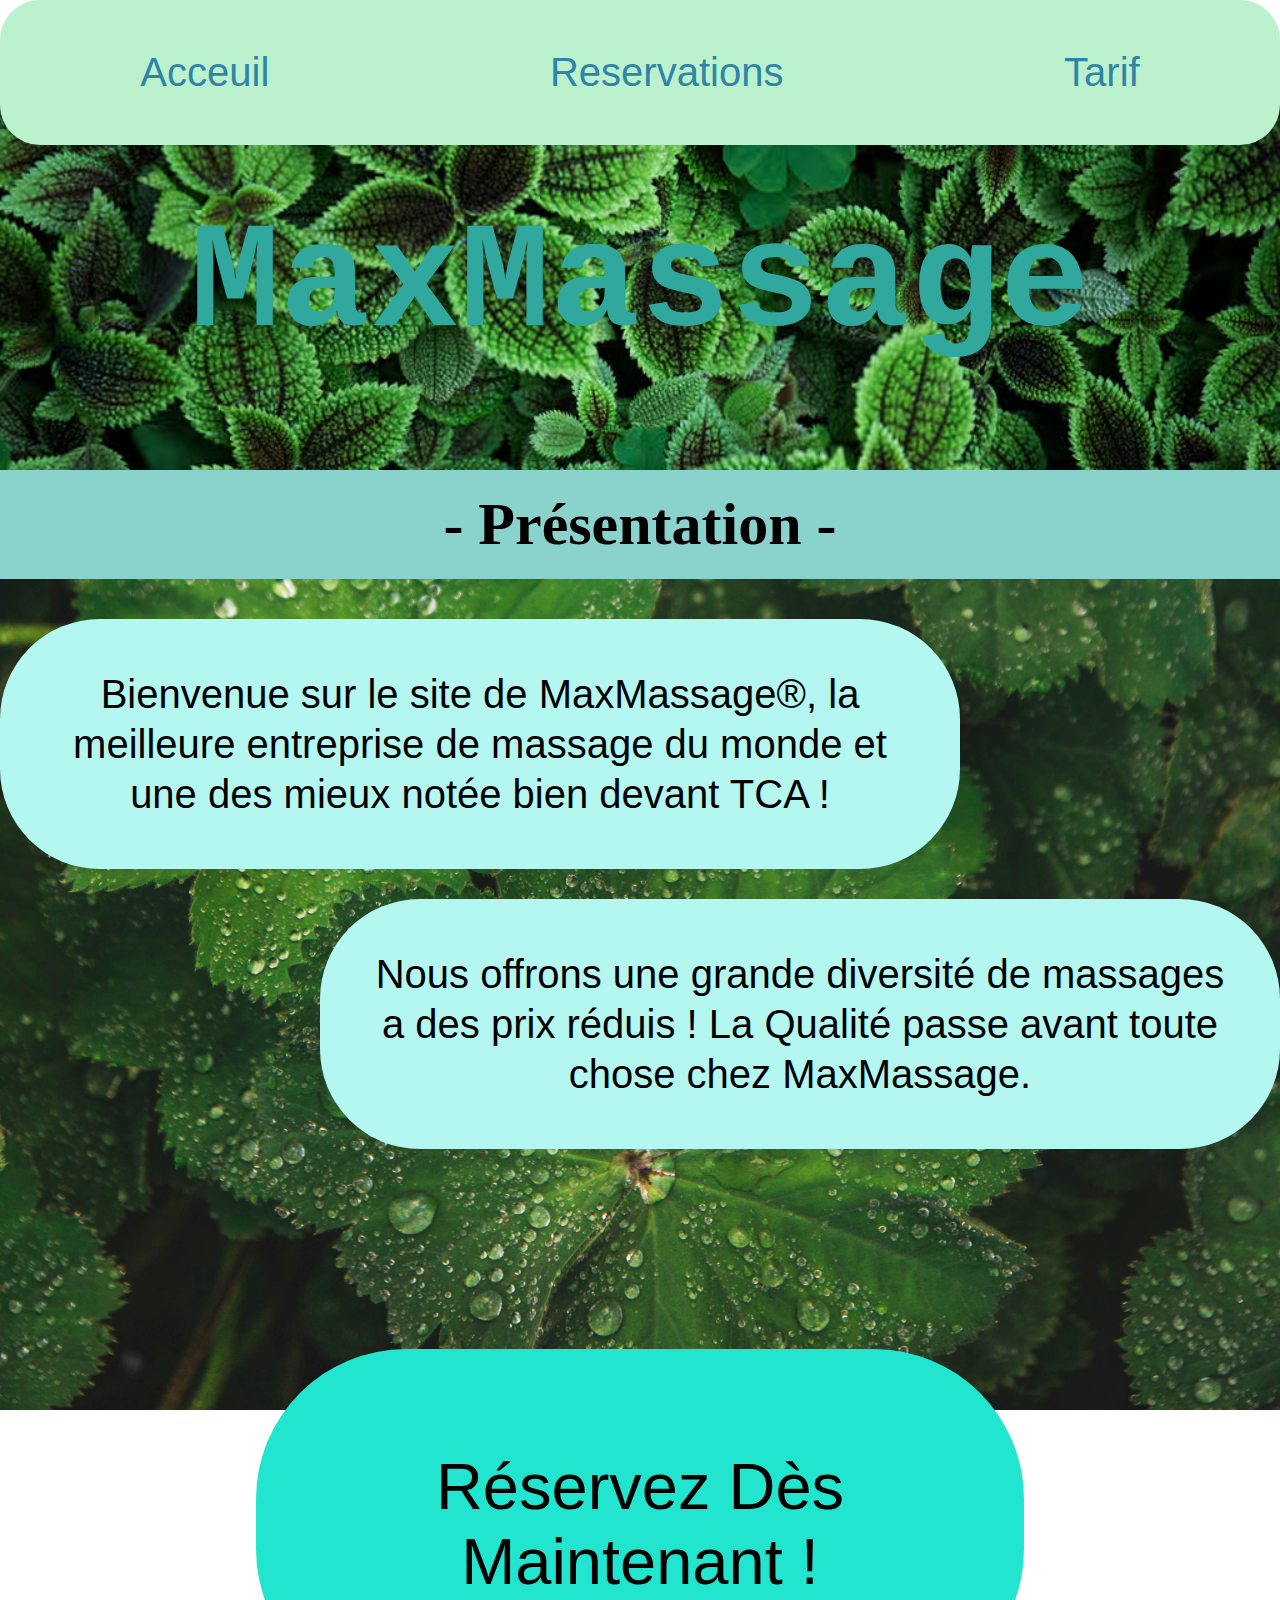
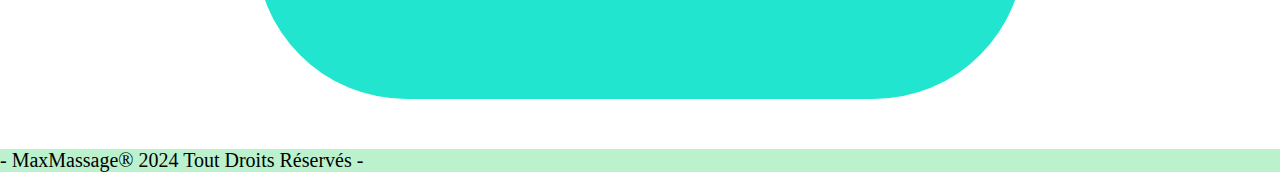
<file: index.html>
<!DOCTYPE html>
<html lang="fr">
    <head>
        <link rel="shortcut icon" type="image/png" href="img/favicon.png"/>
        <meta charset="utf-8">
        <title>MaxMassage</title>
        <meta name="description" content="La description du site">
        <link rel="stylesheet" href="style.css">
    </head>
    <body>
        <nav class="nav">
            <a class="acceuil" href="index.html">Acceuil</a>
            <a class="reserv" href="reserv.html">Reservations</a>
            <a class="tarif" href="tarif.html">Tarif</a>
        </nav>
        <h1 class="title">MaxMassage</h1>
        <h2>- Présentation -</h2>
        <div class="backp">
        <p class="parag1">
            Bienvenue sur le site de MaxMassage®, la meilleure entreprise de massage du monde et une des mieux notée bien devant TCA !
        </p>
        <p class="parag2">
            Nous offrons une grande diversité de massages a des prix réduis ! La Qualité passe avant toute chose chez MaxMassage.
        </p>
        <a class="lienr" href="reserv.html"> Réservez Dès Maintenant ! </a>
        </div>
        <footer class="footer">
           - MaxMassage® 2024 Tout Droits Réservés - 
        </footer>
    </body>
</html>
</file>
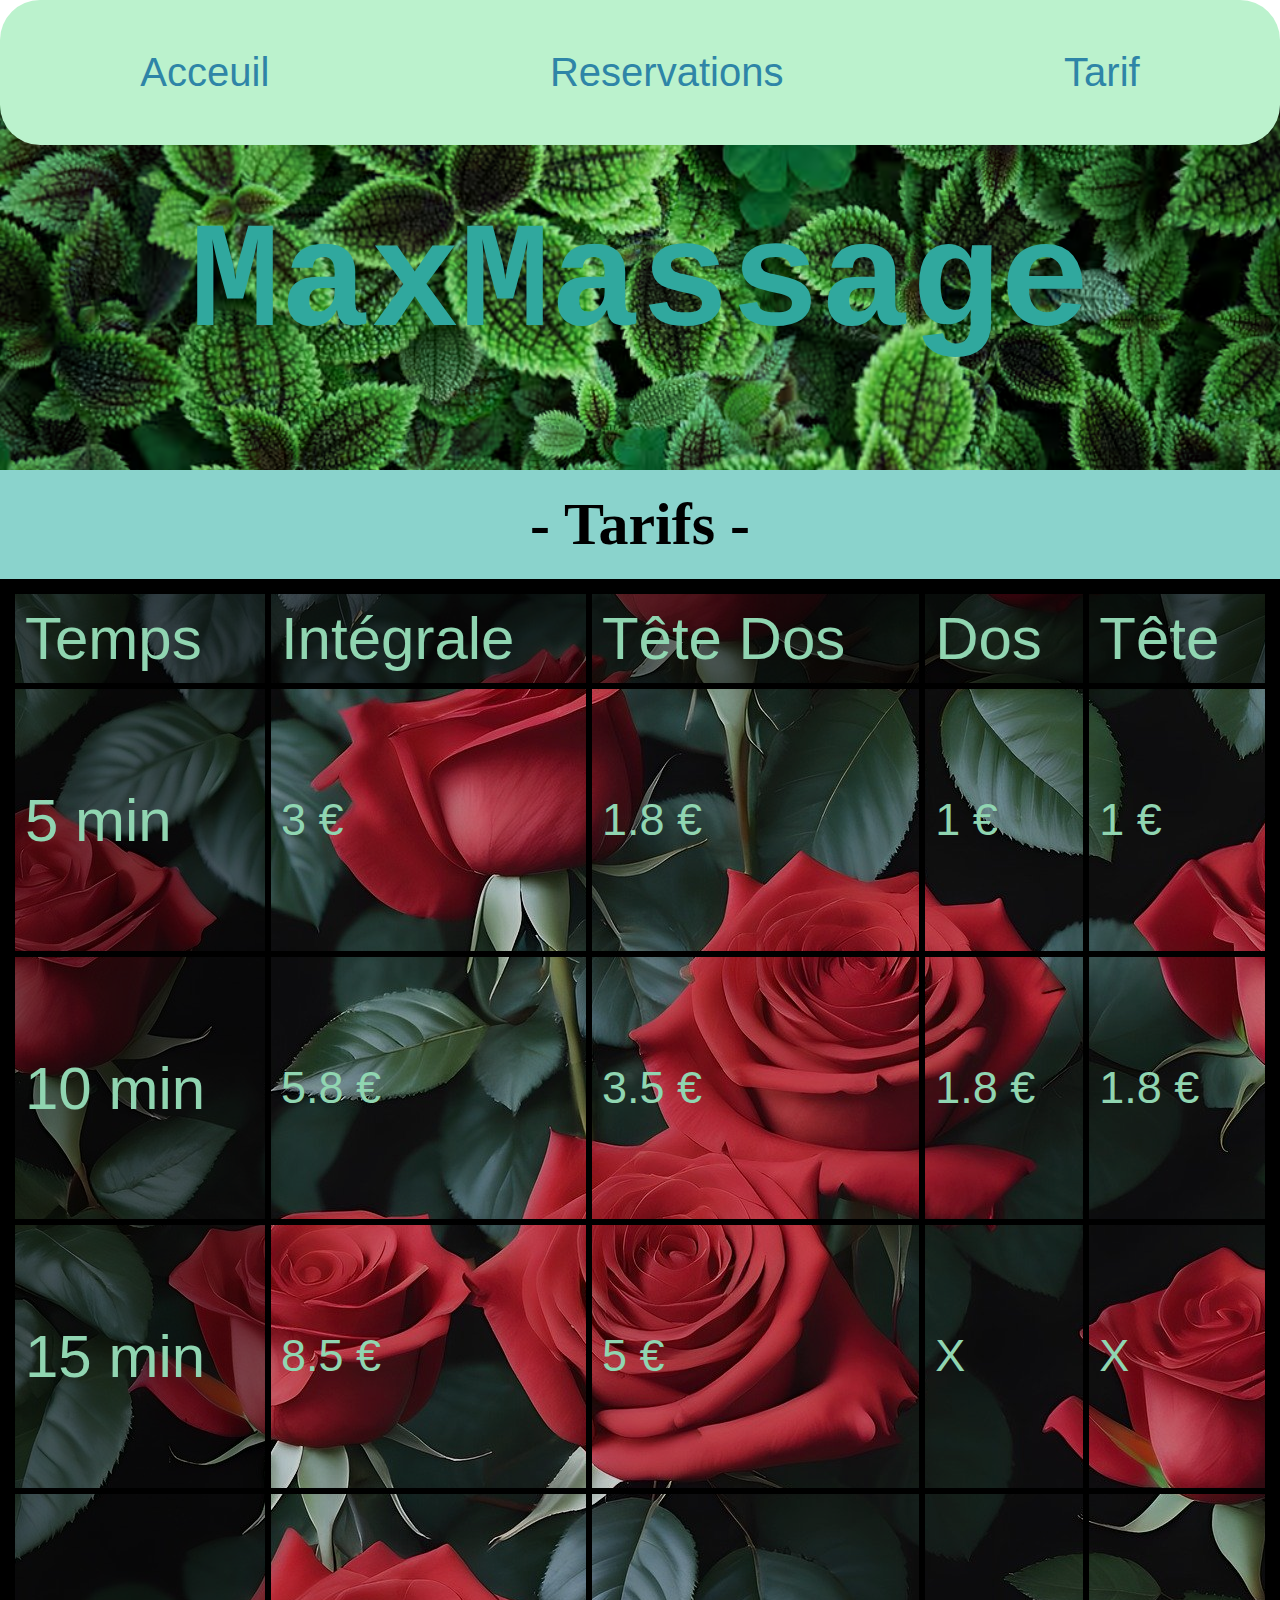
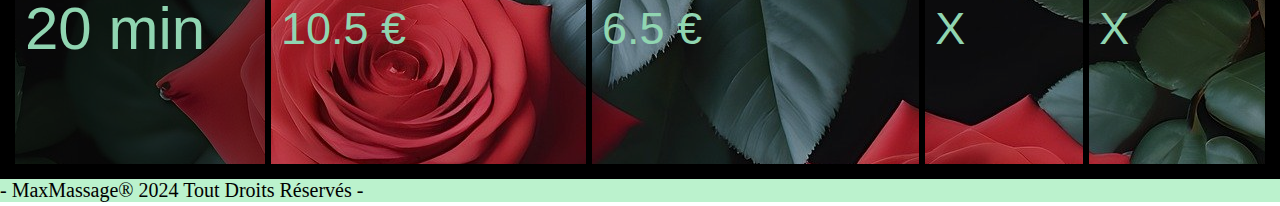
<file: tarif.html>
<!DOCTYPE html>
<html lang="fr">
    <head>
        <link rel="shortcut icon" type="image/png" href="favicon.png"/>
        <meta charset="utf-8">
        <title>MaxMassage - Tarifs</title>
        <meta name="description" content="La description du site">
        <link rel="stylesheet" href="style.css">
    </head>
    <body>
        <nav class="nav">
            <a class="acceuil" href="index.html">Acceuil</a>
            <a class="reserv" href="reserv.html">Reservations</a>
            <a class="tarif" href="tarif.html">Tarif</a>
        </nav>
        <h1 class="title">MaxMassage</h1>
        <h2>- Tarifs -</h2>
        <div class="table">
        <table class="table-content">
            <thead>
            <tr>
                <td>Temps</td>
                <td>Intégrale</td>
                <td>Tête Dos</td>
                <td>Dos</td>
                <td>Tête</td>
            </tr>
            </thead>
            <tbody>
            <tr>
                <td class="t">5 min</td>
                <td>3 €</td>
                <td>1.8 €</td>
                <td>1 €</td>
                <td>1 €</td>
            </tr>
            <tr>
                <td class="t">10 min</td>
                <td>5.8 €</td>
                <td>3.5 €</td>
                <td>1.8 €</td>
                <td>1.8 €</td>
            </tr>
            <tr>
                <td class="t">15 min</td>
                <td>8.5 €</td>
                <td>5 €</td>
                <td>X</td>
                <td>X</td>
            </tr>
            <tr>
                <td class="t">20 min</td>
                <td>10.5 €</td>
                <td>6.5 €</td>
                <td>X</td>
                <td>X</td>
            </tr>
            </tbody>
        </table>
        </div>
        <footer class="footer">
            - MaxMassage® 2024 Tout Droits Réservés - 
         </footer>
    </body>
</html>
</file>
<file: style.css>
body{
    margin: 0;
}
h1{
    text-align: center;
    margin-top: 50px;
}
 
.form{
    border: 0px;
    background-image: url("img/backr.jpg");
    background-position: center;
    background-size: cover;
    transform: scale(2);
    transform-origin: 380px 0;
    position: relative;
    top: 0;
    left: 0px;
}

.nav a{
    color: #2e85a7;
    text-decoration: none;
    font-size: 40px;
    font-family: 'Franklin Gothic Medium', 'Arial Narrow', Arial, sans-serif;
    padding: 50px 50px ;
}
.nav a:hover{
    background-color: rgb(143, 203, 159);
}
.nav{
    background-color : rgb(187, 242, 205);
    position: fixed;
    top: 0;
    width: 100%;
    display: flex;
    justify-content:space-around;
    border-radius: 40px;
}
.title{
    padding-bottom: 100px;
    padding-top: 150px;
    font-size: 150px;
    background-image: url("img/header.png");
    background-repeat: no-repeat;
    background-size: 100%;
    background-position: center top;
    color: rgb(48, 168, 158);
    font-family:monospace;
    margin-bottom: 0;
}
.parag1{
    margin: 0;
    padding: 50px;
    background-color: #b4f7f0;
    font-size: 40px;
    margin-right: 25%;
    border-radius: 100px;
    margin-top: 20px;
    line-height: 50px;
    text-align: center;
    font-family: 'Lucida Sans', 'Lucida Sans Regular', 'Lucida Grande', 'Lucida Sans Unicode', Geneva, Verdana, sans-serif;
}
    
h2{
    padding: 20px 0;
    text-align: center;
    background-color: #8ad3cc;
    margin: 0;
    font-size: 60px;
}
.backp{
    background-image: url("img/backp.jpg");
    background-size:cover;
    padding-top: 20px;
    background-repeat: no-repeat;
    background-position: center;
    padding-bottom: 50px;
    background-attachment: fixed;

}
.parag2{
    margin: 0;
    padding: 50px;
    background-color: #b4f7f0;
    font-size: 40px;
    margin-left: 25%;
    margin-top: 30px;
    border-radius: 100px;
    line-height: 50px;
    text-align: center;
    font-family: 'Lucida Sans', 'Lucida Sans Regular', 'Lucida Grande', 'Lucida Sans Unicode', Geneva, Verdana, sans-serif;
}
.lienr{
    color: #000000;
    text-decoration: none;
    font-size: 40px;
    font-family: 'Franklin Gothic Medium', 'Arial Narrow', Arial, sans-serif;
    display: block;
    text-align: center;
    margin-top: 200px;
    padding: 100px;
    background-color: rgb(33, 229, 206);
    margin-left: 20%;
    margin-right: 20%;
    border-radius: 150px;
    font-size: 65px;
    font-family:Impact, Haettenschweiler, 'Arial Narrow Bold', sans-serif;
}
.footer{
    background-color: rgb(187, 242, 205);
    font-size: 20px;
}
.backr{
    background-color: #3abe95;
}
.table{
    background-image: url("img/backt.jpg");
    width: 100%;
    height: 1200px;
}
.table-content{
    width: 100%;
    font-size: 45px;
    color: #90d5b1;
    font-family: Impact, Haettenschweiler, 'Arial Narrow Bold', sans-serif;
    border-collapse: collapse;
    border: 15px solid rgb(0, 0, 0);
    height: 100%;
}
thead{
    font-size: 60px;
    background-color: rgb(0, 0, 0, 0.5);
}
td{
    border: 6px solid rgb(0, 0, 0);
    padding: 10px;
    background-color: rgb(0, 0, 0, 0.2);
}
.t{
    font-size: 60px;
    background-color: rgb(0, 0, 0, 0.5);
}
</file>
